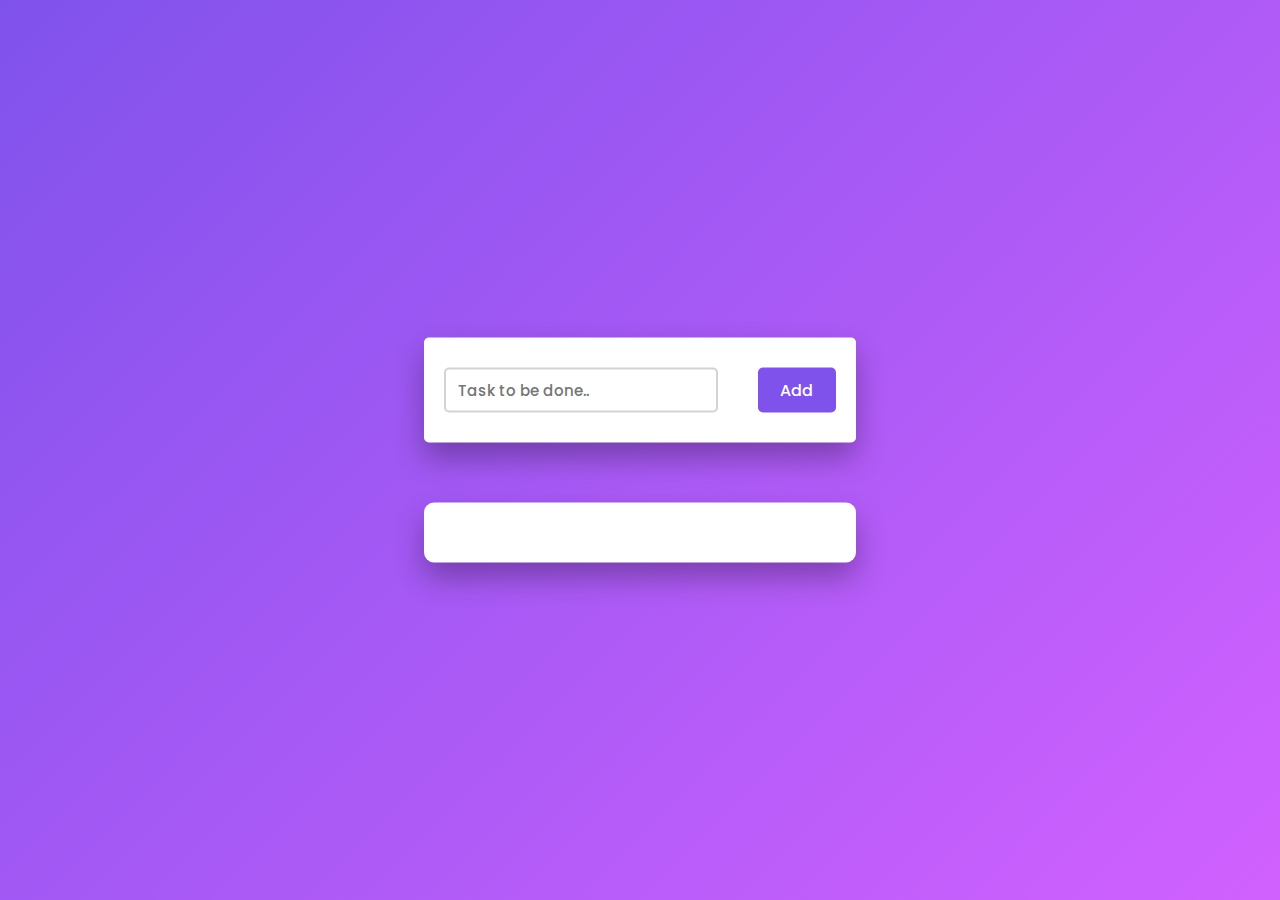
<file: index.html>
<!DOCTYPE html>
<html lang="en" >
<head>
  <meta charset="UTF-8">
  <title>To Do List </title>
  <link rel="stylesheet" href="./style.css">

</head>
<body>
<!-- partial:index.partial.html -->
<!DOCTYPE html>
<html lang="en">
<head>
    <title>Simple To Do List</title>
    <!--Google Font-->
    <link href="https://fonts.googleapis.com/css2?family=Poppins:wght@400;500&display=swap" rel="stylesheet">
    <!--Font Awesome CDN-->
    <link rel="stylesheet" href="https://cdnjs.cloudflare.com/ajax/libs/font-awesome/5.15.2/css/all.min.css">
    <!--Stylesheet-->
    <link rel="stylesheet" href="style.css">
</head>
<body>
    <div class="container">
        <div id="newtask">
            <input type="text" placeholder="Task to be done..">
            <button id="push">Add</button>
        </div>
        <div id="tasks"></div>
    </div>
    <!--Script-->
    <script src="script.js"></script>
</body>
</html>
<!-- partial -->
  <script  src="./script.js"></script>

</body>
</html>
</file>
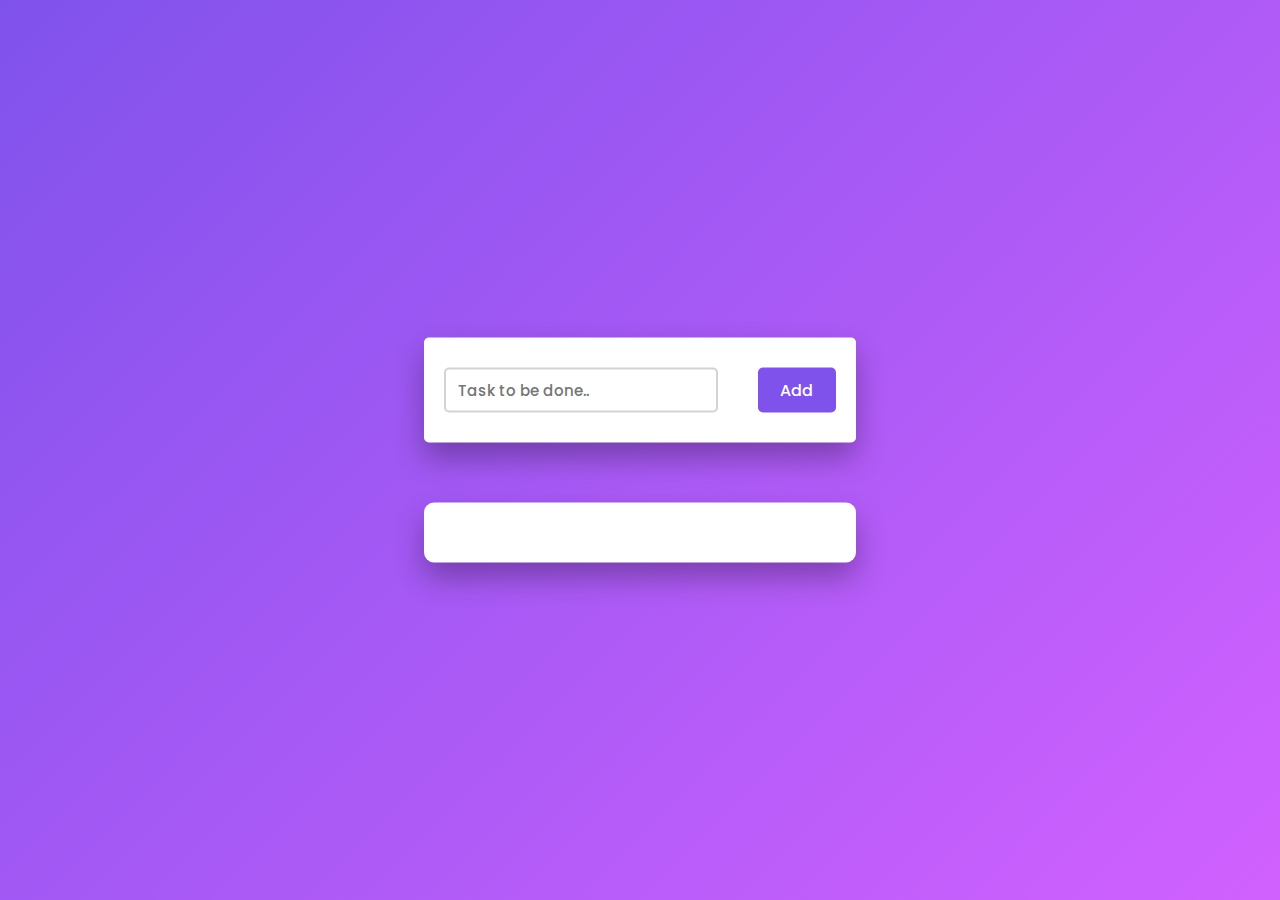
<file: src/index.html>
<!DOCTYPE html>
<html lang="en">
<head>
    <title>Simple To Do List</title>
    <!--Google Font-->
    <link href="https://fonts.googleapis.com/css2?family=Poppins:wght@400;500&display=swap" rel="stylesheet">
    <!--Font Awesome CDN-->
    <link rel="stylesheet" href="https://cdnjs.cloudflare.com/ajax/libs/font-awesome/5.15.2/css/all.min.css">
    <!--Stylesheet-->
    <link rel="stylesheet" href="style.css">
</head>
<body>
    <div class="container">
        <div id="newtask">
            <input type="text" placeholder="Task to be done..">
            <button id="push">Add</button>
        </div>
        <div id="tasks"></div>
    </div>
    <!--Script-->
    <script src="script.js"></script>
</body>
</html>
</file>
<file: style.css>
*,
*:before,
*:after{
    padding: 0;
    margin: 0;
    box-sizing: border-box;
}
::selection {
    color: #ffd;
    background: #d161ff;
}
body{
    height: 100vh;
    background: linear-gradient(
        135deg,
        #8052ec,
        #d161ff
    );
}
.container{
    width: 40%;
    min-width: 450px;
    position: absolute;
    transform: translate(-50%,-50%);
    top: 50%;
    left: 50%;
    padding: 30px 40px;
}
#newtask{
    position: relative;
    background-color: #ffffff;
    padding: 30px 20px;
    border-radius: 5px;
    box-shadow: 0 15px 30px rgba(0,0,0,0.3);
}
#newtask input{
    width: 70%;
    width: 70%;
    height: 45px;
    font-family: 'Poppins',sans-serif;
    font-size: 15px;
    border: 2px solid #d1d3d4;
    padding: 12px;
    color: #111111;
    font-weight: 500;
    position: relative;
    border-radius: 5px;
}
#newtask input:focus{
    outline: none;
    border-color: #8052ec;
}

#newtask button{
    position: relative;
    float: right;
    width: 20%;
    height: 45px;
    border-radius: 5px;
    font-family: 'Poppins',sans-serif;
    font-weight: 500;
    font-size: 16px;
    background-color: #8052ec;
    border: none;
    color: #ffffff;
    cursor: pointer;
    outline: none;
}
#tasks{
    background-color: #ffffff;
    padding: 30px 20px;
    margin-top: 60px;
    border-radius: 10px;
    box-shadow: 0 15px 30px rgba(0,0,0,0.3);
    width: 100%;
    position: relative;
}
.task{
    background-color: #ffffff;
    height: 50px;
    padding: 5px 10px;
    margin-top: 10px;
    display: flex;
    align-items: center;
    justify-content: space-between;
    border-bottom: 2px solid #d1d3d4;
    cursor: pointer;
}
.task span{
    font-family: 'Poppins',sans-serif;
    font-size: 15px;
    font-weight: 400;
}
.task button{
    background-color: #8052ec;
    color: #ffffff;
    height: 100%;
    width: 40px;
    border-radius: 5px;
    border: none;
    cursor: pointer;
    outline: none;
}
.completed{
    text-decoration: line-through;
}
</file>
<file: src/style.css>
*,
*:before,
*:after{
    padding: 0;
    margin: 0;
    box-sizing: border-box;
}
body{
    height: 100vh;
    background: linear-gradient(
        135deg,
        #8052ec,
        #d161ff
    );
}
.container{
    width: 40%;
    min-width: 450px;
    position: absolute;
    transform: translate(-50%,-50%);
    top: 50%;
    left: 50%;
    padding: 30px 40px;
}
#newtask{
    position: relative;
    background-color: #ffffff;
    padding: 30px 20px;
    border-radius: 5px;
    box-shadow: 0 15px 30px rgba(0,0,0,0.3);
}
#newtask input{
    width: 70%;
    width: 70%;
    height: 45px;
    font-family: 'Poppins',sans-serif;
    font-size: 15px;
    border: 2px solid #d1d3d4;
    padding: 12px;
    color: #111111;
    font-weight: 500;
    position: relative;
    border-radius: 5px;
}
#newtask input:focus{
    outline: none;
    border-color: #8052ec;
}

#newtask button{
    position: relative;
    float: right;
    width: 20%;
    height: 45px;
    border-radius: 5px;
    font-family: 'Poppins',sans-serif;
    font-weight: 500;
    font-size: 16px;
    background-color: #8052ec;
    border: none;
    color: #ffffff;
    cursor: pointer;
    outline: none;
}
#tasks{
    background-color: #ffffff;
    padding: 30px 20px;
    margin-top: 60px;
    border-radius: 10px;
    box-shadow: 0 15px 30px rgba(0,0,0,0.3);
    width: 100%;
    position: relative;
}
.task{
    background-color: #ffffff;
    height: 50px;
    padding: 5px 10px;
    margin-top: 10px;
    display: flex;
    align-items: center;
    justify-content: space-between;
    border-bottom: 2px solid #d1d3d4;
    cursor: pointer;
}
.task span{
    font-family: 'Poppins',sans-serif;
    font-size: 15px;
    font-weight: 400;
}
.task button{
    background-color: #8052ec;
    color: #ffffff;
    height: 100%;
    width: 40px;
    border-radius: 5px;
    border: none;
    cursor: pointer;
    outline: none;
}
.completed{
    text-decoration: line-through;
}
</file>
